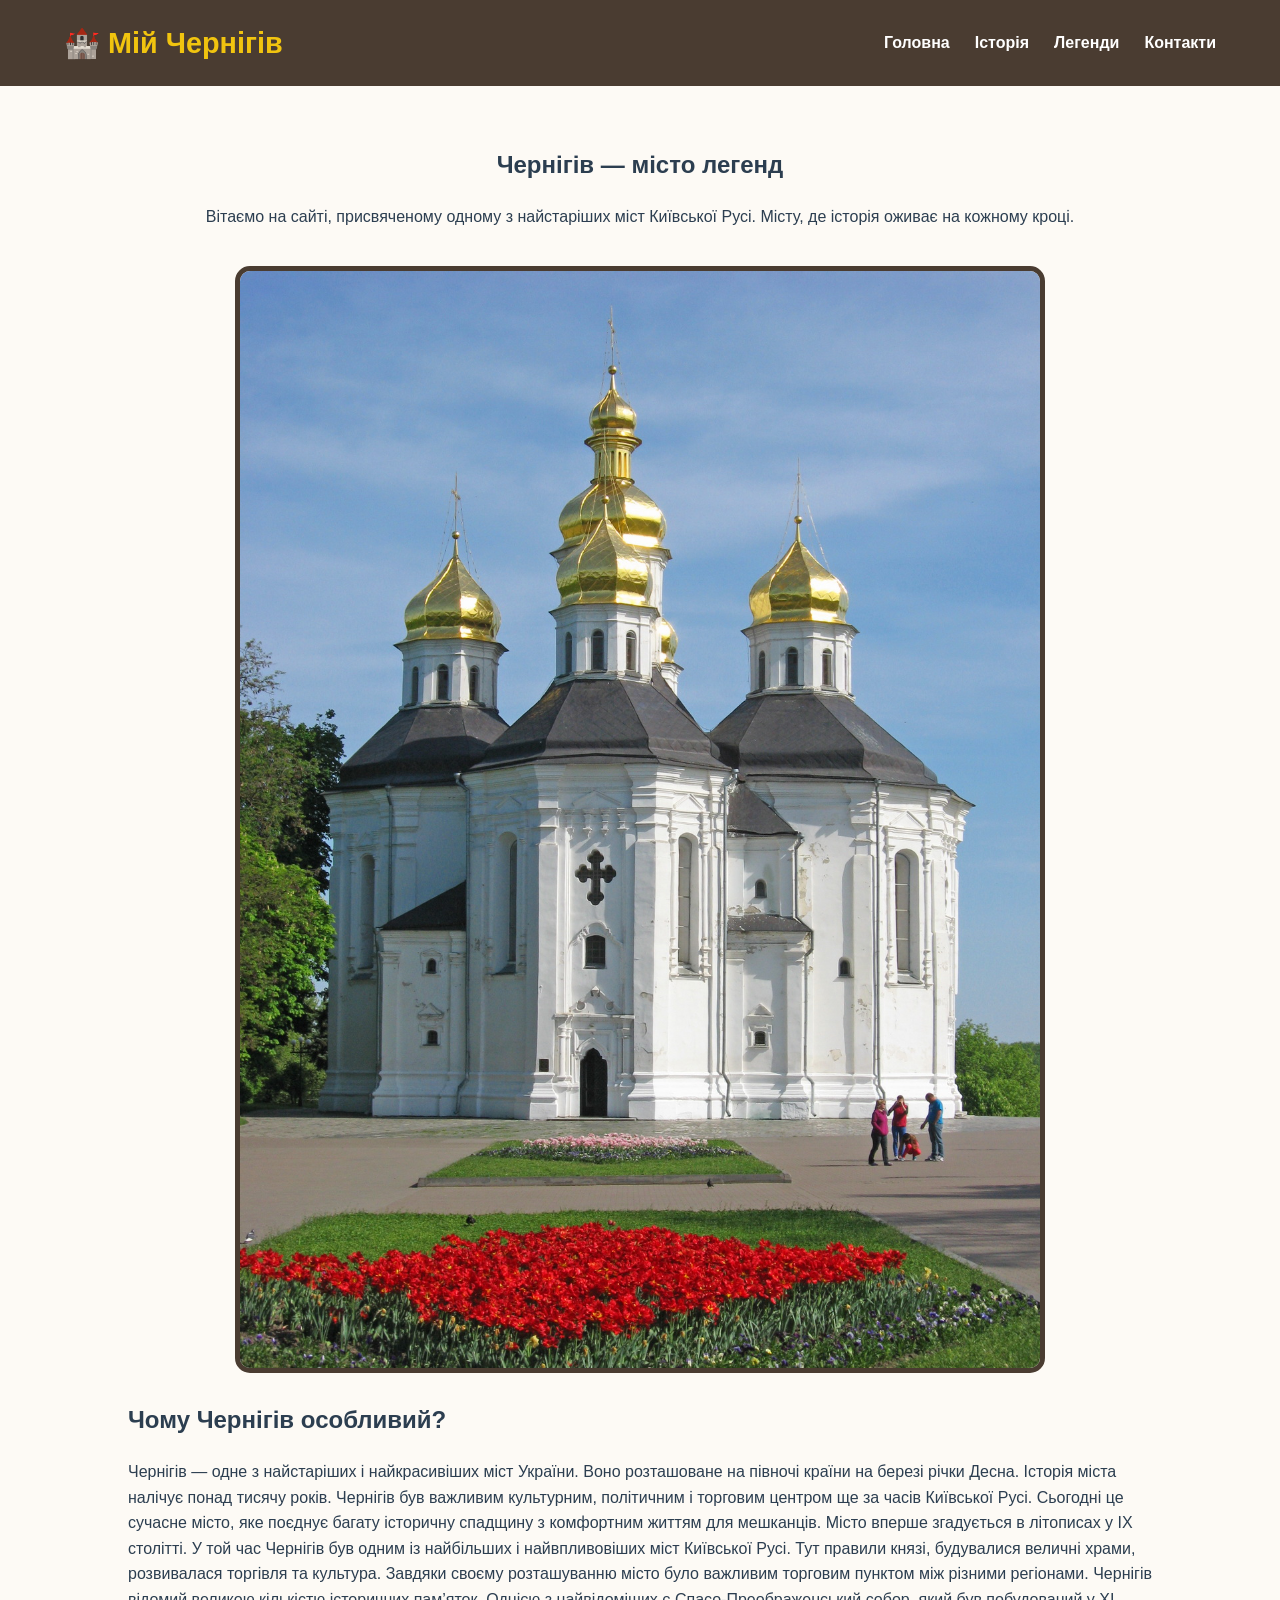
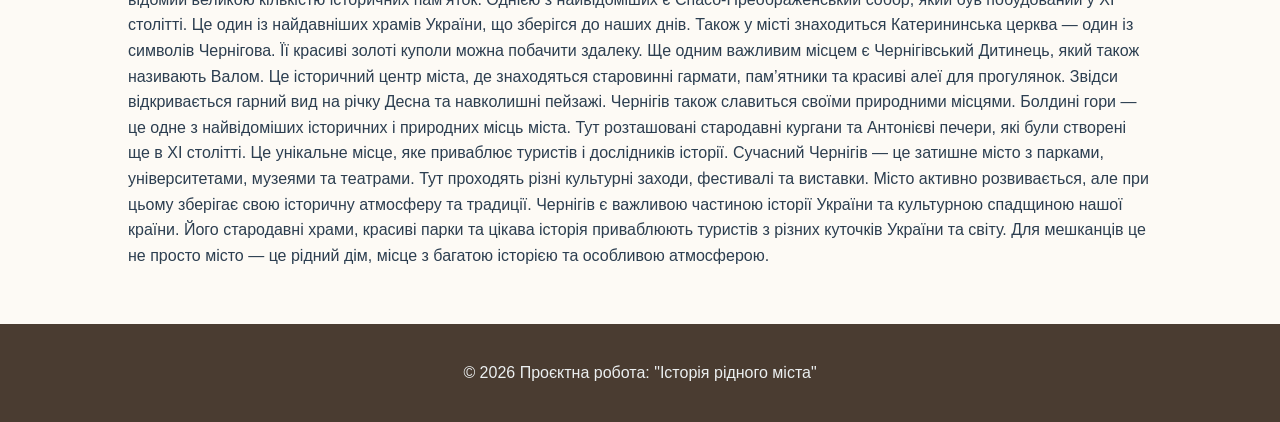
<file: index.html>
<!DOCTYPE html>
<html lang="uk">
<head>
  <meta charset="UTF-8">
  <meta name="viewport" content="width=device-width, initial-scale=1.0">
  <title>Чернігів Стародавній | Головна</title>
  <link rel="stylesheet" href="style.css">
</head>
<body>
<header>
  <div class="logo">🏰 Мій Чернігів</div>
  <nav>
    <ul>
      <li><a href="index.html">Головна</a></li>
      <li><a href="history.html">Історія</a></li>
      <li><a href="legends.html">Легенди</a></li>
      <li><a href="contact.html">Контакти</a></li>
    </ul>
  </nav>
</header>

<main>
  <section class="hero">
    <h1>Чернігів — місто легенд</h1>
    <p>Вітаємо на сайті, присвяченому одному з найстаріших міст Київської Русі. Місту, де історія оживає на кожному кроці.</p>
    <img src="Єкатерининська_Церква.jpg" alt="Єкатерининська_Церква" class="main-img">
  </section>

  <section class="intro">
    <h2>Чому Чернігів особливий?</h2>
    <p>Чернігів — одне з найстаріших і найкрасивіших міст України. Воно розташоване на півночі країни на березі річки Десна. Історія міста налічує понад тисячу років. Чернігів був важливим культурним, політичним і торговим центром ще за часів Київської Русі. Сьогодні це сучасне місто, яке поєднує багату історичну спадщину з комфортним життям для мешканців.

Місто вперше згадується в літописах у IX столітті. У той час Чернігів був одним із найбільших і найвпливовіших міст Київської Русі. Тут правили князі, будувалися величні храми, розвивалася торгівля та культура. Завдяки своєму розташуванню місто було важливим торговим пунктом між різними регіонами.

Чернігів відомий великою кількістю історичних пам’яток. Однією з найвідоміших є Спасо-Преображенський собор, який був побудований у XI столітті. Це один із найдавніших храмів України, що зберігся до наших днів. Також у місті знаходиться Катерининська церква — один із символів Чернігова. Її красиві золоті куполи можна побачити здалеку.

Ще одним важливим місцем є Чернігівський Дитинець, який також називають Валом. Це історичний центр міста, де знаходяться старовинні гармати, пам’ятники та красиві алеї для прогулянок. Звідси відкривається гарний вид на річку Десна та навколишні пейзажі.

Чернігів також славиться своїми природними місцями. Болдині гори — це одне з найвідоміших історичних і природних місць міста. Тут розташовані стародавні кургани та Антонієві печери, які були створені ще в XI столітті. Це унікальне місце, яке приваблює туристів і дослідників історії.

Сучасний Чернігів — це затишне місто з парками, університетами, музеями та театрами. Тут проходять різні культурні заходи, фестивалі та виставки. Місто активно розвивається, але при цьому зберігає свою історичну атмосферу та традиції.

Чернігів є важливою частиною історії України та культурною спадщиною нашої країни. Його стародавні храми, красиві парки та цікава історія приваблюють туристів з різних куточків України та світу. Для мешканців це не просто місто — це рідний дім, місце з багатою історією та особливою атмосферою.</p>
  </section>
</main>

<footer>
  <p>&copy; 2026 Проєктна робота: "Історія рідного міста"</p>
</footer>
</body>
</html>
</file>
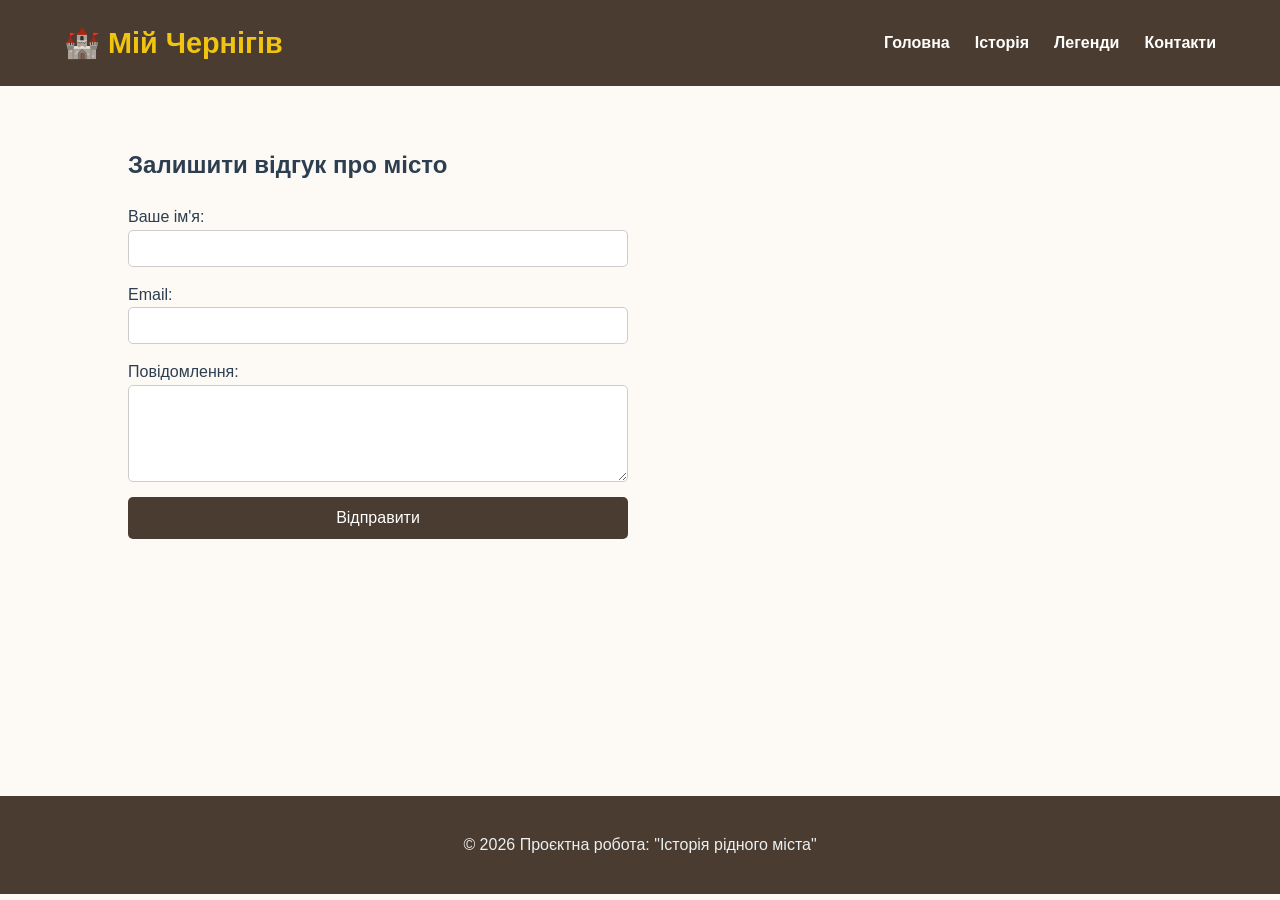
<file: contact.html>
<!DOCTYPE html>
<html lang="uk">
<head>
  <meta charset="UTF-8">
  <title>Напишіть нам</title>
  <link rel="stylesheet" href="style.css">
</head>
<body>
<header>
  <div class="logo">🏰 Мій Чернігів</div>
  <nav>
    <ul>
      <li><a href="index.html">Головна</a></li>
      <li><a href="history.html">Історія</a></li>
      <li><a href="legends.html">Легенди</a></li>
      <li><a href="contact.html">Контакти</a></li>
    </ul>
  </nav>
</header>

<main>
  <h2>Залишити відгук про місто</h2>
  <form class="contact-form">
    <label for="name">Ваше ім'я:</label>
    <input type="text" id="name" required>

    <label for="email">Email:</label>
    <input type="email" id="email" required>

    <label for="message">Повідомлення:</label>
    <textarea id="message" rows="5"></textarea>

    <button type="submit">Відправити</button>
  </form>
</main>

<footer>
  <p>&copy; 2026 Проєктна робота: "Історія рідного міста"</p>
</footer>
</body>
</html>
</file>
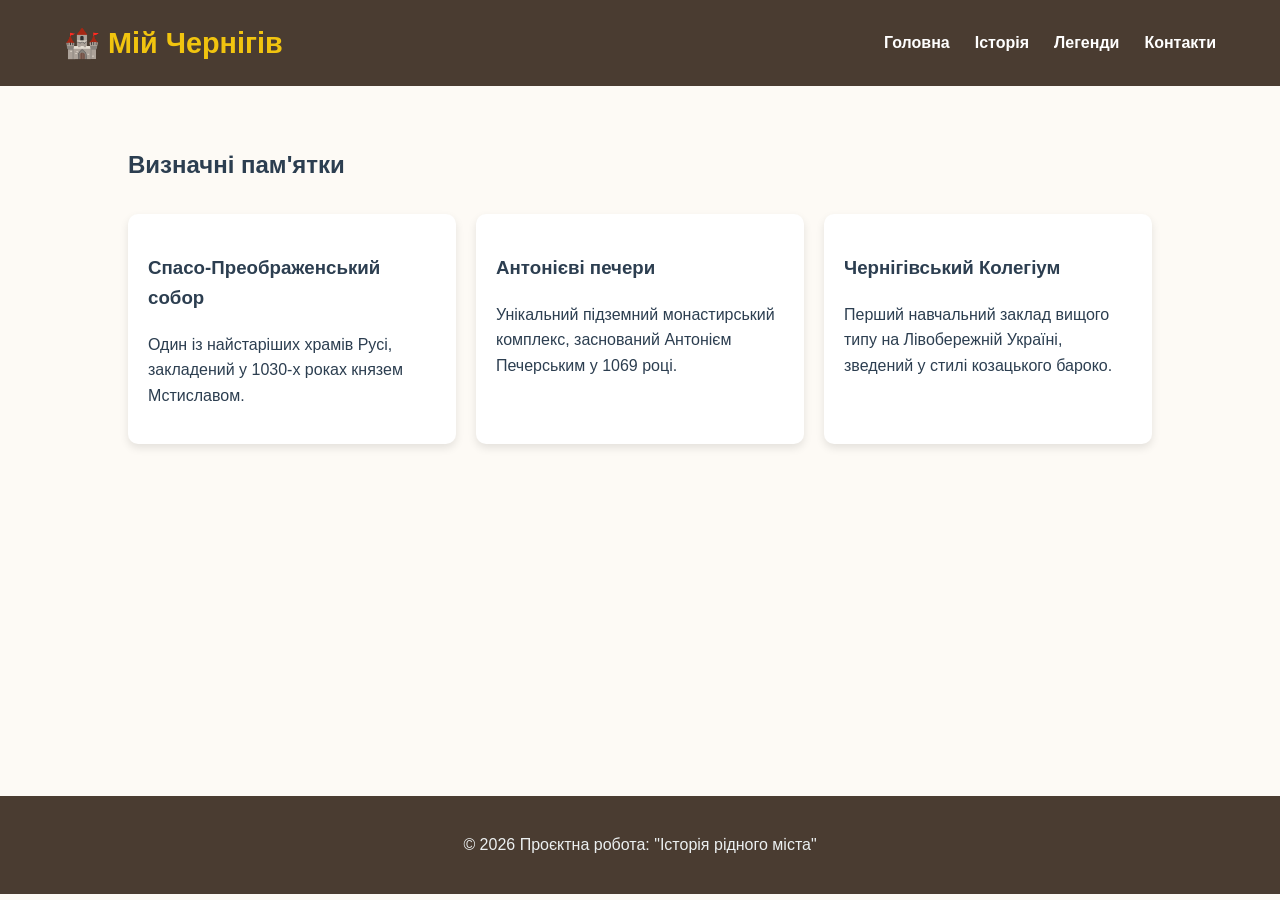
<file: history.html>
<!DOCTYPE html>
<html lang="uk">
<head>
  <meta charset="UTF-8">
  <title>Історія Чернігова</title>
  <link rel="stylesheet" href="style.css">
</head>
<body>
<header>
  <div class="logo">🏰 Мій Чернігів</div>
  <nav>
    <ul>
      <li><a href="index.html">Головна</a></li>
      <li><a href="history.html">Історія</a></li>
      <li><a href="legends.html">Легенди</a></li>
      <li><a href="contact.html">Контакти</a></li>
    </ul>
  </nav>
</header>

<main>
  <h2>Визначні пам'ятки</h2>
  <div class="grid-container">
    <article class="card">
      <h3>Спасо-Преображенський собор</h3>
      <p>Один із найстаріших храмів Русі, закладений у 1030-х роках князем Мстиславом.</p>
    </article>
    <article class="card">
      <h3>Антонієві печери</h3>
      <p>Унікальний підземний монастирський комплекс, заснований Антонієм Печерським у 1069 році.</p>
    </article>
    <article class="card">
      <h3>Чернігівський Колегіум</h3>
      <p>Перший навчальний заклад вищого типу на Лівобережній Україні, зведений у стилі козацького бароко.</p>
    </article>
  </div>
</main>

<footer>
  <p>&copy; 2026 Проєктна робота: "Історія рідного міста"</p>
</footer>
</body>
</html>
</file>
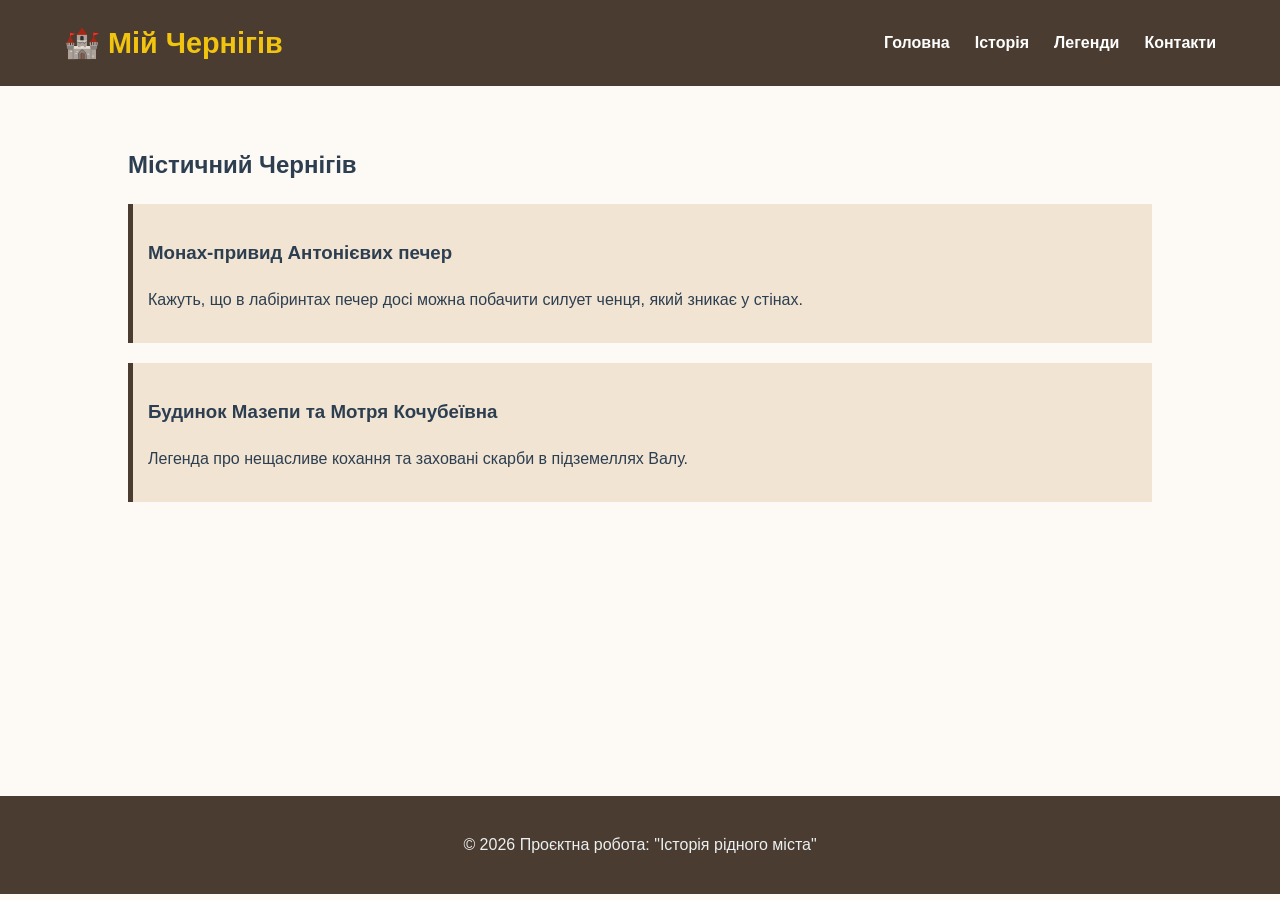
<file: legends.html>
<!DOCTYPE html>
<html lang="uk">
<head>
  <meta charset="UTF-8">
  <title>Легенди Чернігова</title>
  <link rel="stylesheet" href="style.css">
</head>
<body>
<header>
  <div class="logo">🏰 Мій Чернігів</div>
  <nav>
    <ul>
      <li><a href="index.html">Головна</a></li>
      <li><a href="history.html">Історія</a></li>
      <li><a href="legends.html">Легенди</a></li>
      <li><a href="contact.html">Контакти</a></li>
    </ul>
  </nav>
</header>

<main>
  <h2>Містичний Чернігів</h2>
  <section class="legend-box">
    <h3>Монах-привид Антонієвих печер</h3>
    <p>Кажуть, що в лабіринтах печер досі можна побачити силует ченця, який зникає у стінах.</p>
  </section>
  <section class="legend-box">
    <h3>Будинок Мазепи та Мотря Кочубеївна</h3>
    <p>Легенда про нещасливе кохання та заховані скарби в підземеллях Валу.</p>
  </section>
</main>

<footer>
  <p>&copy; 2026 Проєктна робота: "Історія рідного міста"</p>
</footer>
</body>
</html>
</file>
<file: style.css>
body {
  font-family: 'Arial', sans-serif;
  margin: 0;
  line-height: 1.6;
  background-color: #fdfaf5;
  color: #2c3e50;
}


header {
  background-color: #4a3c31;
  color: #f1c40f;
  padding: 20px 5%;
  display: flex;
  justify-content: space-between;
  align-items: center;
}

.logo {
  font-size: 1.8rem;
  font-weight: bold;
}


nav ul {
  display: flex;
  list-style: none;
  margin: 0;
  padding: 0;
}

nav ul li {
  margin-left: 25px;
}

nav a {
  color: white;
  text-decoration: none;
  font-weight: bold;
  transition: 0.3s;
}

nav a:hover {
  color: #f1c40f;
}


main {
  padding: 40px 10%;
  min-height: 70vh;
}

.hero {
  text-align: center;
}

.main-img {
  width: 100%;
  max-width: 800px;
  border: 5px solid #4a3c31;
  border-radius: 15px;
  margin-top: 20px;
}


.grid-container {
  display: flex;
  flex-wrap: wrap;
  gap: 20px;
  margin-top: 30px;
}

.card {
  background: white;
  padding: 20px;
  border-radius: 10px;
  box-shadow: 0 4px 8px rgba(0,0,0,0.1);
  flex: 1 1 250px;
}


.legend-box {
  background: #f1e4d3;
  padding: 15px;
  margin-bottom: 20px;
  border-left: 5px solid #4a3c31;
}


.contact-form {
  display: flex;
  flex-direction: column;
  max-width: 500px;
}

.contact-form input, .contact-form textarea {
  padding: 10px;
  margin-bottom: 15px;
  border: 1px solid #ccc;
  border-radius: 5px;
}

button {
  background-color: #4a3c31;
  color: white;
  padding: 12px;
  border: none;
  border-radius: 5px;
  cursor: pointer;
  font-size: 1rem;
}

button:hover {
  background-color: #6d5948;
}


footer {
  text-align: center;
  padding: 20px;
  background: #4a3c31;
  color: #ecf0f1;
}
</file>
